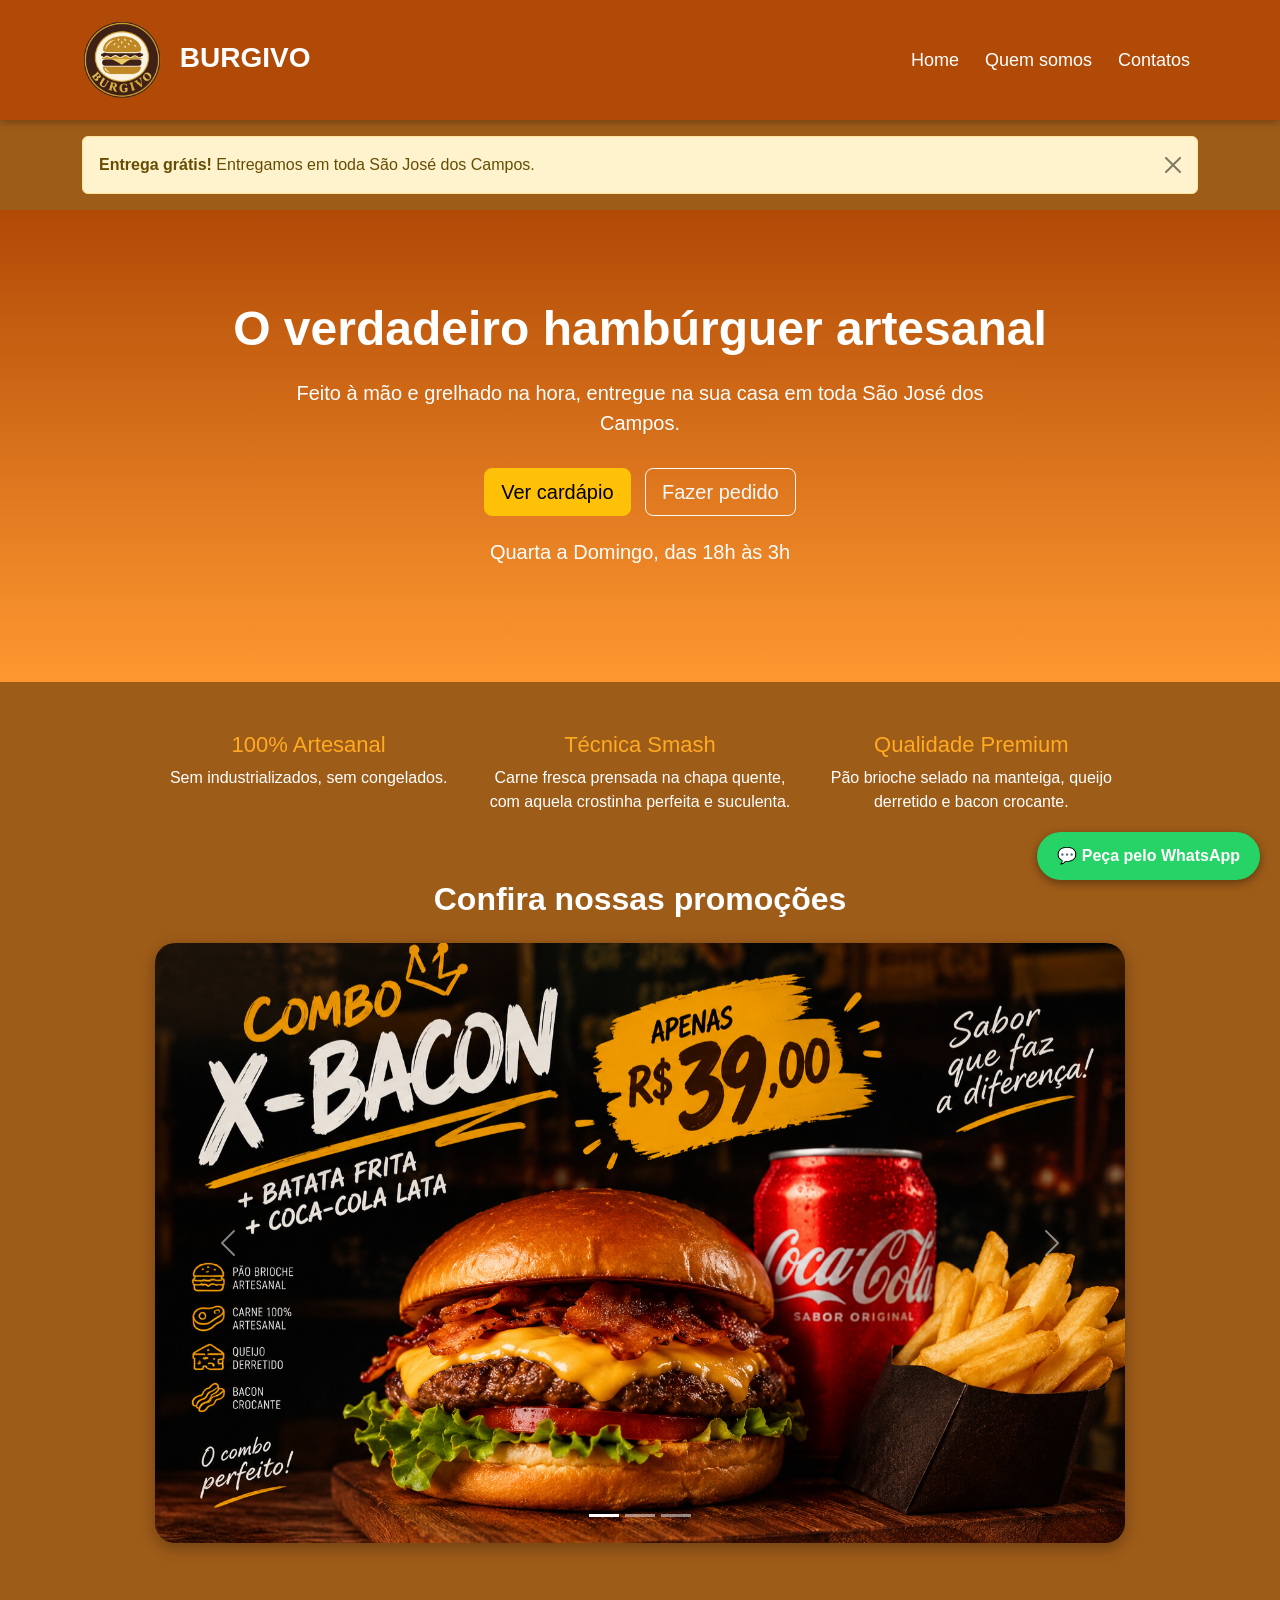
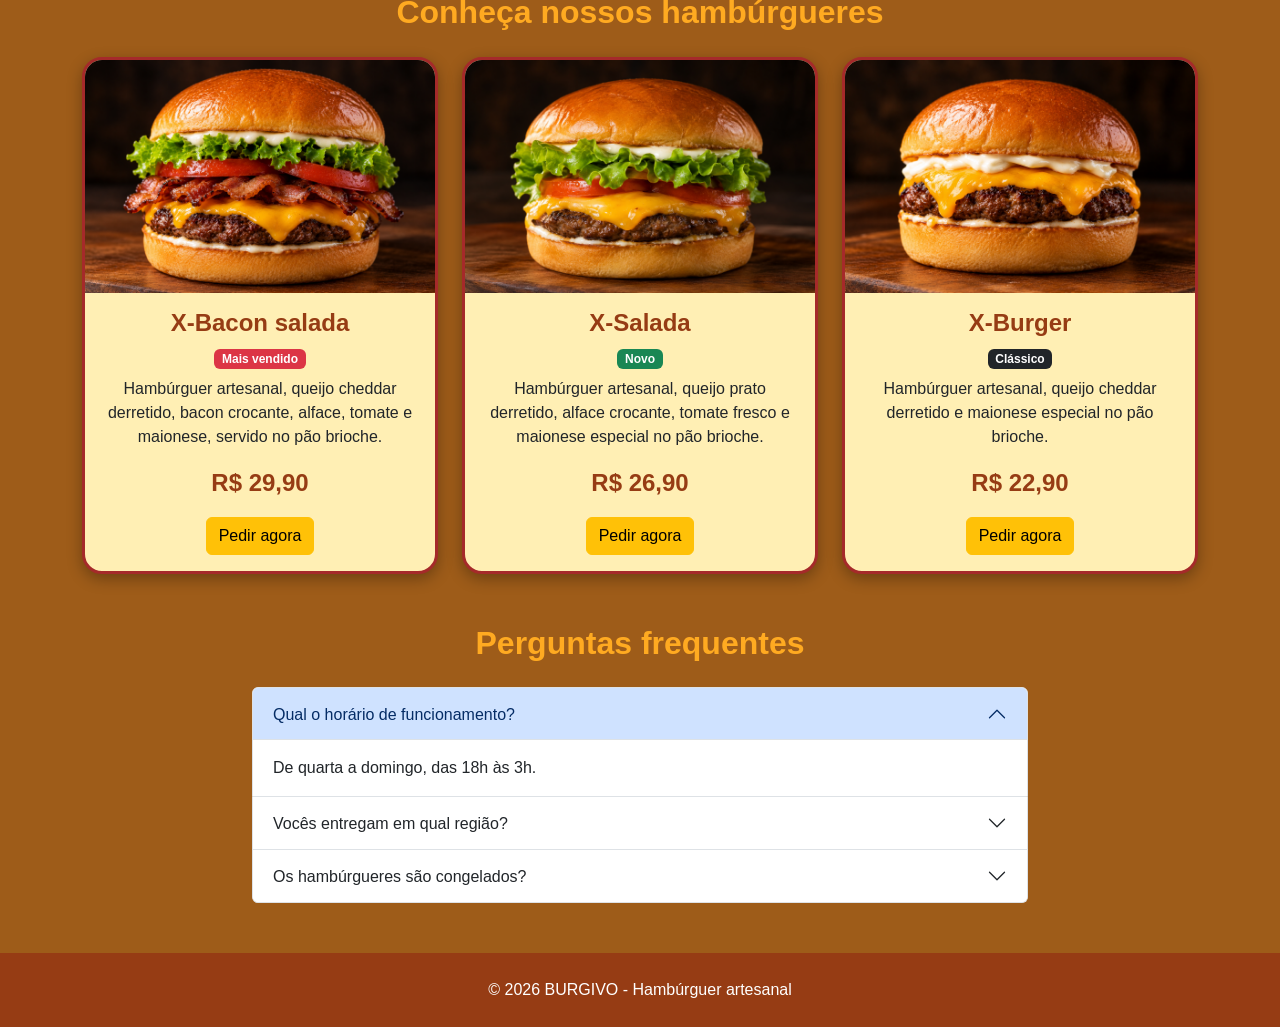
<file: index.html>
<!DOCTYPE html>
<html lang="pt-br">

<head>
    <meta charset="UTF-8">
    <meta name="viewport" content="width=device-width, initial-scale=1.0">
    <title>BURGIVO - Hambúrguer artesanal</title>

    <!-- bootstrap -->
    <link href="https://cdn.jsdelivr.net/npm/bootstrap@5.3.8/dist/css/bootstrap.min.css" rel="stylesheet">
    <link rel="stylesheet" href="style.css">
</head>



<body>
    <header>
        <nav class="navbar navbar-expand-md navbar-dark">
            <div class="container">
                <a class="navbar-brand" href="index.html">
                    <img src="./img/logo.png" alt="Logo BURGIVO" class="logo">
                    BURGIVO
                </a>

                <button class="navbar-toggler" type="button" data-bs-toggle="collapse" data-bs-target="#menu">
                    <span class="navbar-toggler-icon"></span>
                </button>

                <div class="collapse navbar-collapse" id="menu">
                    <ul class="navbar-nav ms-auto">
                        <li class="nav-item"><a class="nav-link" href="index.html">Home</a></li>
                        <li class="nav-item"><a class="nav-link" href="quem_somos.html">Quem somos</a></li>
                        <li class="nav-item"><a class="nav-link" href="contatos.html">Contatos</a></li>
                    </ul>
                </div>
            </div>
        </nav>
    </header>


    
    <main>

        <div class="container mt-3">
            <div class="alert alert-warning alert-dismissible fade show">
                <strong>Entrega grátis!</strong> Entregamos em toda São José dos Campos.
                <button type="button" class="btn-close" data-bs-dismiss="alert"></button>
            </div>
        </div>


        <section class="hero">
            <h1>O verdadeiro hambúrguer artesanal</h1>
            <p>Feito à mão e grelhado na hora, entregue na sua casa em toda São José dos Campos.</p>
            <a href="#cardapio" class="btn btn-warning btn-lg">Ver cardápio</a>
            <a href="contatos.html" class="btn btn-outline-light btn-lg">Fazer pedido</a>
            <p class="mt-3">Quarta a Domingo, das 18h às 3h</p>
        </section>

        <section class="diferenciais">
            <div class="row g-4">
                <div class="col-12 col-md-4">
                    <h3>100% Artesanal</h3>
                    <p>Sem industrializados, sem congelados.</p>
                </div>
                <div class="col-12 col-md-4">
                    <h3>Técnica Smash</h3>
                    <p>Carne fresca prensada na chapa quente, com aquela crostinha perfeita e suculenta.</p>
                </div>
                <div class="col-12 col-md-4">
                    <h3>Qualidade Premium</h3>
                    <p>Pão brioche selado na manteiga, queijo derretido e bacon crocante.</p>
                </div>
            </div>
        </section>



        <section class="carrossel">

            <h2>Confira nossas promoções</h2>

            <div id="myCarousel" class="carousel slide" data-bs-ride="carousel">

                <div class="carousel-indicators">
                    <button type="button" data-bs-target="#myCarousel" data-bs-slide-to="0" class="active"></button>
                    <button type="button" data-bs-target="#myCarousel" data-bs-slide-to="1"></button>
                    <button type="button" data-bs-target="#myCarousel" data-bs-slide-to="2"></button>
                </div>

                <div class="carousel-inner">
                    <div class="carousel-item active">
                        <img src="./img/carrossel/promo1.png" class="d-block w-100" alt="Promoção de hambúrguer">
                    </div>
                    <div class="carousel-item">
                        <img src="./img/carrossel/promo2.png" class="d-block w-100" alt="Promoção de hambúrguer">
                    </div>
                    <div class="carousel-item">
                        <img src="./img/carrossel/promo3.png" class="d-block w-100" alt="Promoção de hambúrguer">
                    </div>
                </div>

                <button class="carousel-control-prev" type="button" data-bs-target="#myCarousel" data-bs-slide="prev">
                    <span class="carousel-control-prev-icon"></span>
                </button>

                <button class="carousel-control-next" type="button" data-bs-target="#myCarousel" data-bs-slide="next">
                    <span class="carousel-control-next-icon"></span>
                </button>

            </div>

        </section>



        <section class="produtos" id="cardapio">
            <h2>Conheça nossos hambúrgueres</h2>

            <div class="container">
                <div class="row g-4">

                    <div class="col-12 col-md-4">
                        <div class="card">
                            <img class="card-img-top" src="./img/burgers/x-bacon_salada.png" alt="X-Bacon salada">
                            <div class="card-body">
                                <h4 class="card-title">X-Bacon salada</h4>
                                <span class="badge bg-danger mb-2">Mais vendido</span>
                                <p class="card-text">
                                    Hambúrguer artesanal, queijo cheddar derretido, bacon crocante, alface, tomate e
                                    maionese, servido no pão brioche.
                                </p>
                                <p><strong>R$ 29,90</strong></p>
                                <a href="contatos.html#pedido" class="btn btn-warning">Pedir agora</a>
                            </div>
                        </div>
                    </div>

                    <div class="col-12 col-md-4">
                        <div class="card">
                            <img class="card-img-top" src="./img/burgers/x-salada.png" alt="X-Salada">
                            <div class="card-body">
                                <h4 class="card-title">X-Salada</h4>
                                <span class="badge bg-success mb-2">Novo</span>
                                <p class="card-text">
                                    Hambúrguer artesanal, queijo prato derretido, alface crocante, tomate fresco e
                                    maionese especial no pão brioche.
                                </p>
                                <p><strong>R$ 26,90</strong></p>
                                <a href="contatos.html#pedido" class="btn btn-warning">Pedir agora</a>
                            </div>
                        </div>
                    </div>

                    <div class="col-12 col-md-4">
                        <div class="card">
                            <img class="card-img-top" src="./img/burgers/x-burger.png" alt="X-Burger">
                            <div class="card-body">
                                <h4 class="card-title">X-Burger</h4>
                                <span class="badge bg-dark mb-2">Clássico</span>
                                <p class="card-text">
                                    Hambúrguer artesanal, queijo cheddar derretido e maionese especial no pão brioche.
                                </p>
                                <p><strong>R$ 22,90</strong></p>
                                <a href="contatos.html#pedido" class="btn btn-warning">Pedir agora</a>
                            </div>
                        </div>
                    </div>

                </div>
            </div>
        </section>



        <section class="perguntas container">
            <h2 class="text-center">Perguntas frequentes </h2>

            <div class="accordion" id="faq">

                <div class="accordion-item">
                    <h3 class="accordion-header">
                        <button class="accordion-button" type="button" data-bs-toggle="collapse"
                            data-bs-target="#pergunta1">
                            Qual o horário de funcionamento?
                        </button>
                    </h3>
                    <div id="pergunta1" class="accordion-collapse collapse show" data-bs-parent="#faq">
                        <div class="accordion-body">De quarta a domingo, das 18h às 3h.</div>
                    </div>
                </div>

                <div class="accordion-item">
                    <h3 class="accordion-header">
                        <button class="accordion-button collapsed" type="button" data-bs-toggle="collapse"
                            data-bs-target="#pergunta2">
                            Vocês entregam em qual região?
                        </button>
                    </h3>
                    <div id="pergunta2" class="accordion-collapse collapse" data-bs-parent="#faq">
                        <div class="accordion-body">Entregamos em toda São José dos Campos.</div>
                    </div>
                </div>

                <div class="accordion-item">
                    <h3 class="accordion-header">
                        <button class="accordion-button collapsed" type="button" data-bs-toggle="collapse"
                            data-bs-target="#pergunta3">
                            Os hambúrgueres são congelados?
                        </button>
                    </h3>
                    <div id="pergunta3" class="accordion-collapse collapse" data-bs-parent="#faq">
                        <div class="accordion-body">Não! Moldamos as carnes todos os dias e grelhamos na hora.</div>
                    </div>
                </div>

            </div>
        </section>

    </main>




    <a href="https://wa.me/5512911112222" class="whatsapp" target="_blank">💬 Peça pelo WhatsApp</a>

    <footer>
        <p class="mb-0">© 2026 BURGIVO - Hambúrguer artesanal</p>
    </footer>



    <div class="modal fade" id="modalPedido">
        <div class="modal-dialog modal-dialog-centered">
            <div class="modal-content">

                <div class="modal-header">
                    <h4 class="modal-title">Faça seu pedido</h4>
                    <button type="button" class="btn-close" data-bs-dismiss="modal"></button>
                </div>

                <div class="modal-body">
                    <p>Chame a gente no WhatsApp: <strong>(12) 91111-2222</strong></p>
                    <p>Atendemos de quarta a domingo, das 18h às 3h.</p>
                </div>

                <div class="modal-footer">
                    <a href="contatos.html" class="btn btn-warning">Ver contatos</a>
                    <button type="button" class="btn btn-secondary" data-bs-dismiss="modal">Fechar</button>
                </div>

            </div>
        </div>
    </div>

    <!-- menu, carrossel, modal e accordion -->
    <script src="https://cdn.jsdelivr.net/npm/bootstrap@5.3.8/dist/js/bootstrap.bundle.min.js"></script>
</body>

</html>
</file>
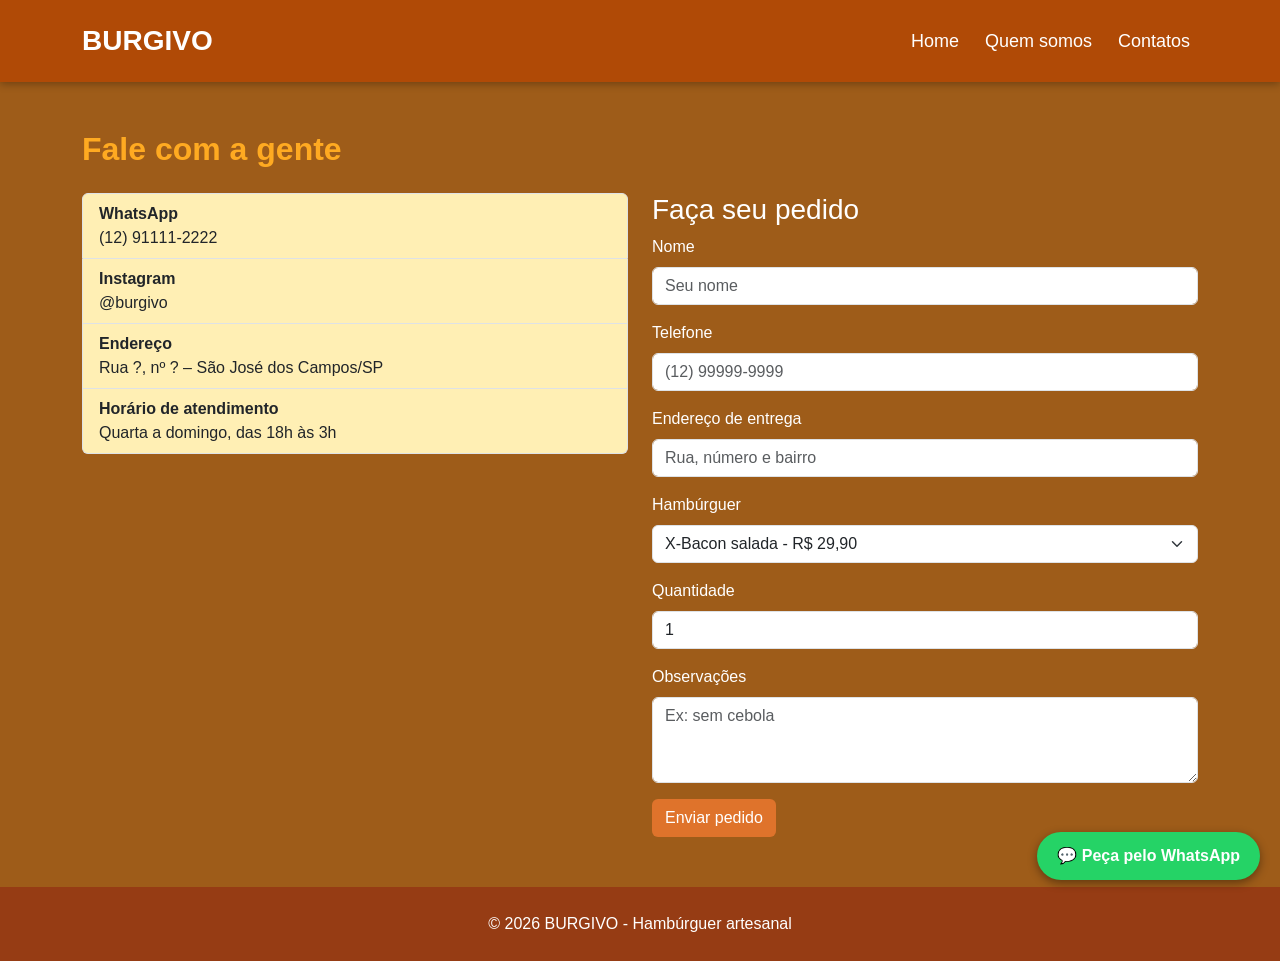
<file: contatos.html>
<!DOCTYPE html>
<html lang="pt-br">

<head>
    <meta charset="UTF-8">
    <meta name="viewport" content="width=device-width, initial-scale=1.0">
    <title>Contatos - BURGIVO</title>

    <link href="https://cdn.jsdelivr.net/npm/bootstrap@5.3.8/dist/css/bootstrap.min.css" rel="stylesheet">
    <link rel="stylesheet" href="style.css">
</head>


<body>

    <header>
        <nav class="navbar navbar-expand-md navbar-dark">
            <div class="container">
                <a class="navbar-brand" href="index.html"> BURGIVO </a>

                <button class="navbar-toggler" type="button" data-bs-toggle="collapse" data-bs-target="#menu">
                    <span class="navbar-toggler-icon"></span>
                </button>

                <div class="collapse navbar-collapse" id="menu">
                    <ul class="navbar-nav ms-auto">
                        <li class="nav-item"><a class="nav-link" href="index.html">Home</a></li>
                        <li class="nav-item"><a class="nav-link" href="quem_somos.html">Quem somos</a></li>
                        <li class="nav-item"><a class="nav-link" href="contatos.html">Contatos</a></li>
                    </ul>
                </div>
            </div>
        </nav>
    </header>

    <main class="container my-5">

        <h2>Fale com a gente</h2>

        <div class="row g-4">

            <div class="col-12 col-md-6">
                <div class="list-group">

                    <div class="list-group-item">
                        <strong>WhatsApp</strong>
                        <p class="mb-0">(12) 91111-2222</p>
                    </div>

                    <div class="list-group-item">
                        <strong>Instagram</strong>
                        <p class="mb-0">@burgivo</p>
                    </div>

                    <div class="list-group-item">
                        <strong>Endereço</strong>
                        <p class="mb-0">Rua ?, nº ? – São José dos Campos/SP</p>
                    </div>

                    <div class="list-group-item">
                        <strong>Horário de atendimento</strong>
                        <p class="mb-0">Quarta a domingo, das 18h às 3h</p>
                    </div>

                </div>
            </div>




            <div class="col-12 col-md-6">
                <h3 id="pedido">Faça seu pedido</h3>

                <form>

                    <div class="mb-3">
                        <label for="nome" class="form-label">Nome</label>
                        <input type="text" class="form-control" id="nome" name="nome" placeholder="Seu nome" required>
                    </div>

                    <div class="mb-3">
                        <label for="telefone" class="form-label">Telefone</label>
                        <input type="tel" class="form-control" id="telefone" name="telefone" placeholder="(12) 99999-9999" required>
                    </div>

                    <div class="mb-3">
                        <label for="endereco" class="form-label">Endereço de entrega</label>
                        <input type="text" class="form-control" id="endereco" name="endereco" placeholder="Rua, número e bairro" required>
                    </div>

                    <div class="mb-3">
                        <label for="hamburguer" class="form-label">Hambúrguer</label>
                        <select class="form-select" id="hamburguer" name="hamburguer">
                            <option>X-Bacon salada - R$ 29,90</option>
                            <option>X-Salada - R$ 26,90</option>
                            <option>X-Burger - R$ 22,90</option>
                        </select>
                    </div>


                    <div class="mb-3">
                        <label for="quantidade" class="form-label">Quantidade</label>
                        <input type="number" class="form-control" id="quantidade" name="quantidade" value="1" min="1" max="20">
                    </div>

                    <div class="mb-3">
                        <label for="observacao" class="form-label">Observações</label>
                        <textarea class="form-control" id="observacao" name="observacao" rows="3" placeholder="Ex: sem cebola"></textarea>
                    </div>

                    <button type="submit" class="btn btn-enviar">Enviar pedido</button>

                </form>
            </div>

        </div>
    </main>

    <a href="https://wa.me/5512911112222" class="whatsapp" target="_blank">💬 Peça pelo WhatsApp</a>

    <footer>
        <p class="mb-0">© 2026 BURGIVO - Hambúrguer artesanal</p>
    </footer>

    

    <script src="https://cdn.jsdelivr.net/npm/bootstrap@5.3.8/dist/js/bootstrap.bundle.min.js"></script>
</body>

</html>
</file>
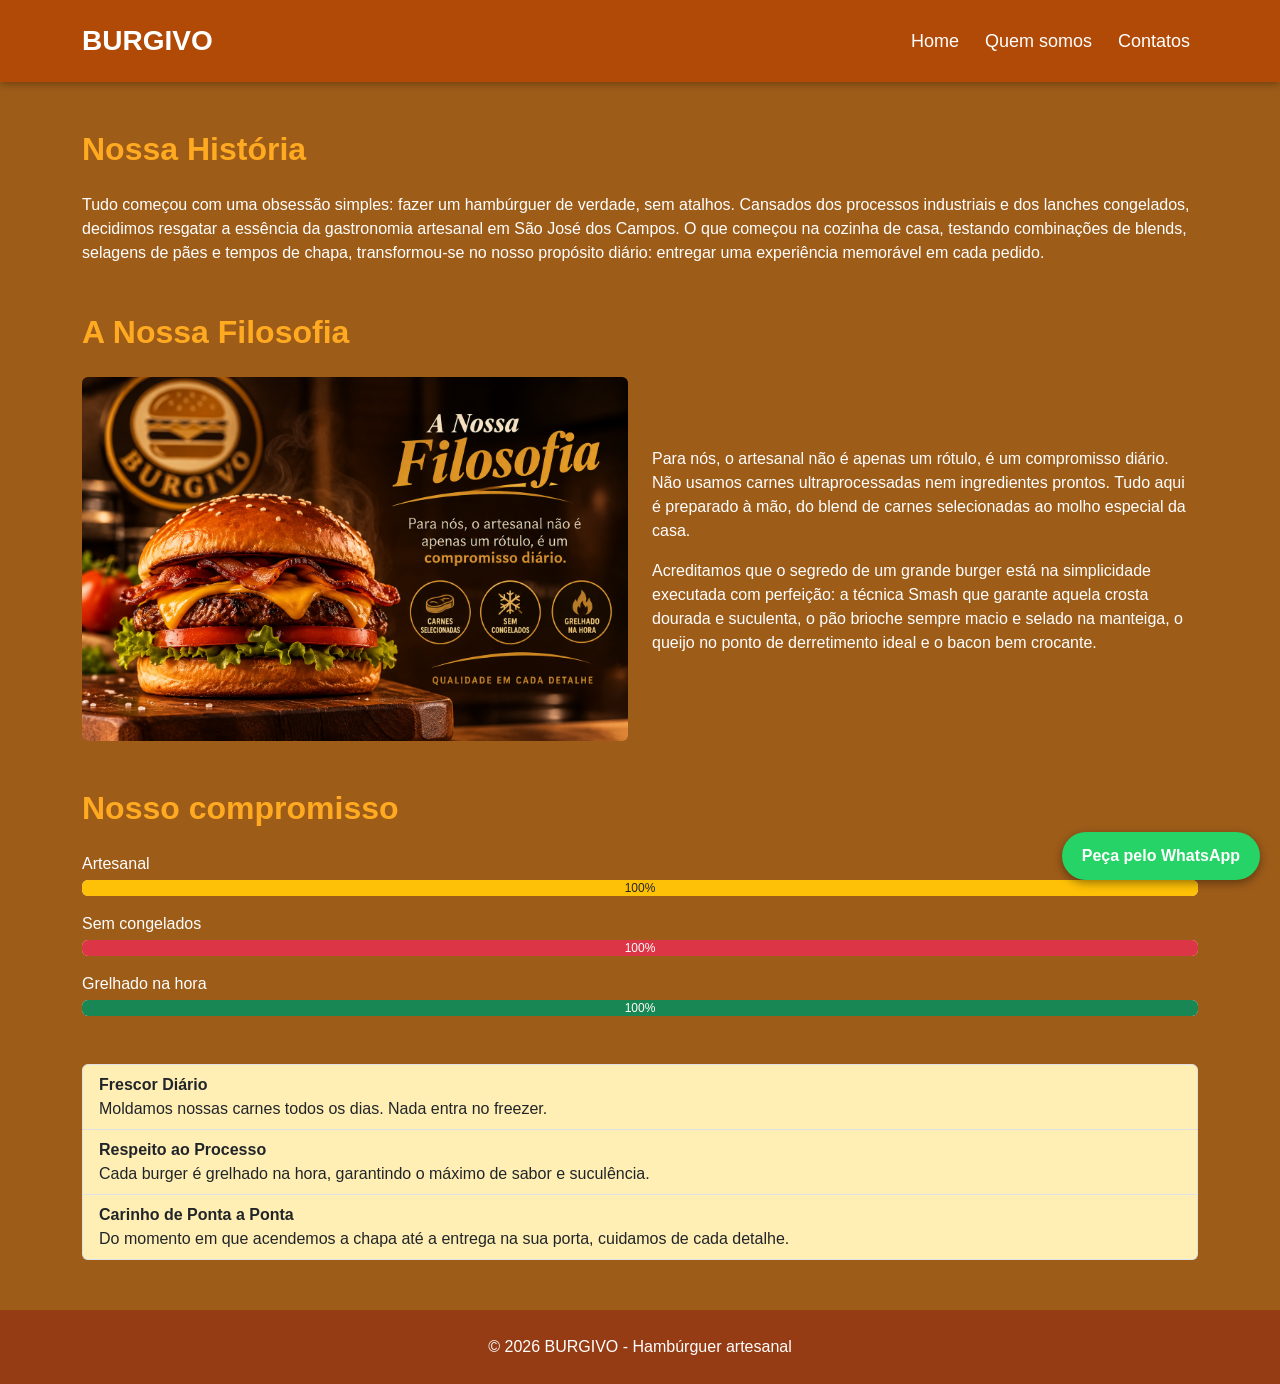
<file: quem_somos.html>
<!DOCTYPE html>
<html lang="pt-br">

<head>
    <meta charset="UTF-8">
    <meta name="viewport" content="width=device-width, initial-scale=1.0">
    <title>Quem Somos - BURGIVO</title>

    <link href="https://cdn.jsdelivr.net/npm/bootstrap@5.3.8/dist/css/bootstrap.min.css" rel="stylesheet">
    <link rel="stylesheet" href="style.css">
</head>

<body>

    <header>
        <nav class="navbar navbar-expand-md navbar-dark">
            <div class="container">
                <a class="navbar-brand" href="index.html"> BURGIVO </a>

                <button class="navbar-toggler" type="button" data-bs-toggle="collapse" data-bs-target="#menu">
                    <span class="navbar-toggler-icon"></span>
                </button>

                <div class="collapse navbar-collapse" id="menu">
                    <ul class="navbar-nav ms-auto">
                        <li class="nav-item"><a class="nav-link" href="index.html">Home</a></li>
                        <li class="nav-item"><a class="nav-link" href="quem_somos.html">Quem somos</a></li>
                        <li class="nav-item"><a class="nav-link" href="contatos.html">Contatos</a></li>
                    </ul>
                </div>
            </div>
        </nav>
    </header>

    

    <main class="container">

        <section class="my-5">
            <h2>Nossa História</h2>
            <p>Tudo começou com uma obsessão simples: fazer um hambúrguer de verdade, sem atalhos. Cansados dos
                processos industriais e dos lanches congelados, decidimos resgatar a essência da gastronomia artesanal
                em São José dos Campos. O que começou na cozinha de casa, testando combinações de blends, selagens de
                pães e tempos de chapa, transformou-se no nosso propósito diário: entregar uma experiência memorável em
                cada pedido.</p>
        </section>

        <section class="my-5">
            <h2>A Nossa Filosofia</h2>
            

            <div class="row align-items-center">
                <div class="col-12 col-md-6">
                    <img src="./img/filosofia_burgivo.png" class="img-fluid rounded" alt="Nossa filosofia">
                </div>

                <div class="col-12 col-md-6 mt-3 mt-md-0">
                    <p>
                        Para nós, o artesanal não é apenas um rótulo, é um compromisso diário. Não usamos carnes
                        ultraprocessadas nem ingredientes prontos. Tudo aqui é preparado à mão, do blend de carnes
                        selecionadas ao molho especial da casa.
                    </p>

                    <p>
                        Acreditamos que o segredo de um grande burger está na simplicidade executada com perfeição: a
                        técnica Smash que garante aquela crosta dourada e suculenta, o pão brioche sempre macio e
                        selado na manteiga, o queijo no ponto de derretimento ideal e o bacon bem crocante.
                    </p>
                </div>
            </div>
        </section>



        <section class="my-5">
            <h2>Nosso compromisso</h2>

            <p class="mb-1">Artesanal</p>
            <div class="progress mb-3">
                <div class="progress-bar bg-warning text-dark" style="width: 100%">100%</div>
            </div>

            <p class="mb-1">Sem congelados</p>
            <div class="progress mb-3">
                <div class="progress-bar bg-danger" style="width: 100%">100%</div>
            </div>

            <p class="mb-1">Grelhado na hora</p>
            <div class="progress mb-3">
                <div class="progress-bar bg-success" style="width: 100%">100%</div>
            </div>
        </section>


        <section class="my-5">
            <div class="list-group">

                <div class="list-group-item">
                    <strong>Frescor Diário</strong>
                    <p class="mb-0">Moldamos nossas carnes todos os dias. Nada entra no freezer.</p>
                </div>

                <div class="list-group-item">
                    <strong>Respeito ao Processo</strong>
                    <p class="mb-0">Cada burger é grelhado na hora, garantindo o máximo de sabor e suculência.</p>
                </div>

                <div class="list-group-item">
                    <strong>Carinho de Ponta a Ponta</strong>
                    <p class="mb-0">Do momento em que acendemos a chapa até a entrega na sua porta, cuidamos de cada
                        detalhe.</p>
                </div>

            </div>
        </section>

    </main>


    

    <a href="https://wa.me/5512911112222" class="whatsapp" target="_blank">Peça pelo WhatsApp</a>

    <footer>
        <p class="mb-0">© 2026 BURGIVO - Hambúrguer artesanal</p>
    </footer>

    <script src="https://cdn.jsdelivr.net/npm/bootstrap@5.3.8/dist/js/bootstrap.bundle.min.js"></script>
</body>

</html>
</file>
<file: style.css>
/* GERAL */

html {
    scroll-behavior: smooth;
}

body {
    color: white;
    background-color: rgb(158, 92, 25);
    margin: 0;
    font-family: Arial, sans-serif;
}

h2 {
    color:rgb(255, 170, 33);
    margin-bottom: 25px;
    font-weight: bold;
}





header {
    position: sticky;
    top: 0;
    z-index: 10;
    box-shadow: 0 2px 8px rgba(0, 0, 0, 0.3);
}

.navbar {
    background-color: rgb(176, 74, 6);
    padding: 15px 0;
}

.navbar-brand {
    font-size: 28px;
    font-weight: bold;
    color: white;
}

.logo {
    height: 80px;
    margin-right: 10px;
    vertical-align: middle;
}

.nav-link {
    color: white;
    font-size: 18px;
    margin-left: 10px;
}

.nav-link:hover {
    text-decoration: underline;
    color: white;
}


.hero {
    background: linear-gradient(rgb(176, 74, 6), rgb(255, 152, 48));
    color: white;
    text-align: center;
    padding: 90px 20px;
}

.hero h1 {
    font-size: 48px;
    font-weight: bold;
    margin-bottom: 20px;
}

.hero p {
    font-size: 20px;
    max-width: 700px;
    margin: 0 auto 25px auto;
}

.hero .btn {
    margin: 5px;
}





.diferenciais {
    color: white;
    text-align: center;
    max-width: 1000px;
    margin: 50px auto;
    padding: 0 15px;
}


.diferenciais h3 {
    color: rgb(255, 170, 33);
    font-size: 22px;
}





.carrossel {
    max-width: 1000px;
    margin: 40px auto;
    padding: 0 15px;
}

.carrossel h2 {
    color: white;
    text-align: center;
}

.carrossel .carousel {
    border-radius: 20px;
    overflow: hidden;
    box-shadow: 0 5px 15px rgba(0, 0, 0, 0.3);
}

.carrossel img {
    height: 600px;
    object-fit: cover;
}





.produtos {
    text-align: center;
    margin: 50px auto;
}

.card {
    background-color: rgb(255, 239, 180);
    border: 3px solid brown;
    border-radius: 20px;
    height: 100%;
    box-shadow: 0 5px 15px rgba(0, 0, 0, 0.3);
    transition: 0.3s;
}

.card:hover {
    transform: scale(1.03);
}

.card img {
    border-radius: 17px 17px 0 0;
}

.card-title {
    color: rgb(150, 60, 20);
    font-weight: bold;
}

.card strong {
    color: rgb(150, 60, 20);
    font-size: 24px;
}




.perguntas {
    max-width: 800px;
    margin: 50px auto;
}




.list-group-item {
    background-color: rgb(255, 239, 180);
}

.list-group-item:hover {
    background-color: rgb(255, 225, 140);
}

.btn-enviar {
    background-color: rgb(223, 115, 43);
    color: white;
}

.btn-enviar:hover {
    background-color: rgb(150, 60, 20);
    color: white;
}



/* botao do whats */

.whatsapp {
    position: fixed;
    bottom: 20px;
    right: 20px;
    z-index: 20;
    background-color: rgb(37, 211, 102);
    color: white;
    font-weight: bold;
    text-decoration: none;
    padding: 12px 20px;
    border-radius: 30px;
    box-shadow: 0 3px 10px rgba(0, 0, 0, 0.4);
}

.whatsapp:hover {
    background-color: rgb(30, 170, 80);
    color: white;
}



/* rodape */

footer {
    background-color: rgb(150, 60, 20);
    color: white;
    text-align: center;
    padding: 25px;
    margin-top: 50px;
}



/* ajuste para celular */

@media (max-width: 768px) {

    .hero {
        padding: 50px 15px;
    }

    .hero h1 {
        font-size: 30px;
    }

    .hero p {
        font-size: 17px;
    }

    .carrossel img {
        height: 250px;
    }

    .whatsapp {
        padding: 10px 15px;
        font-size: 14px;
    }

}
</file>
